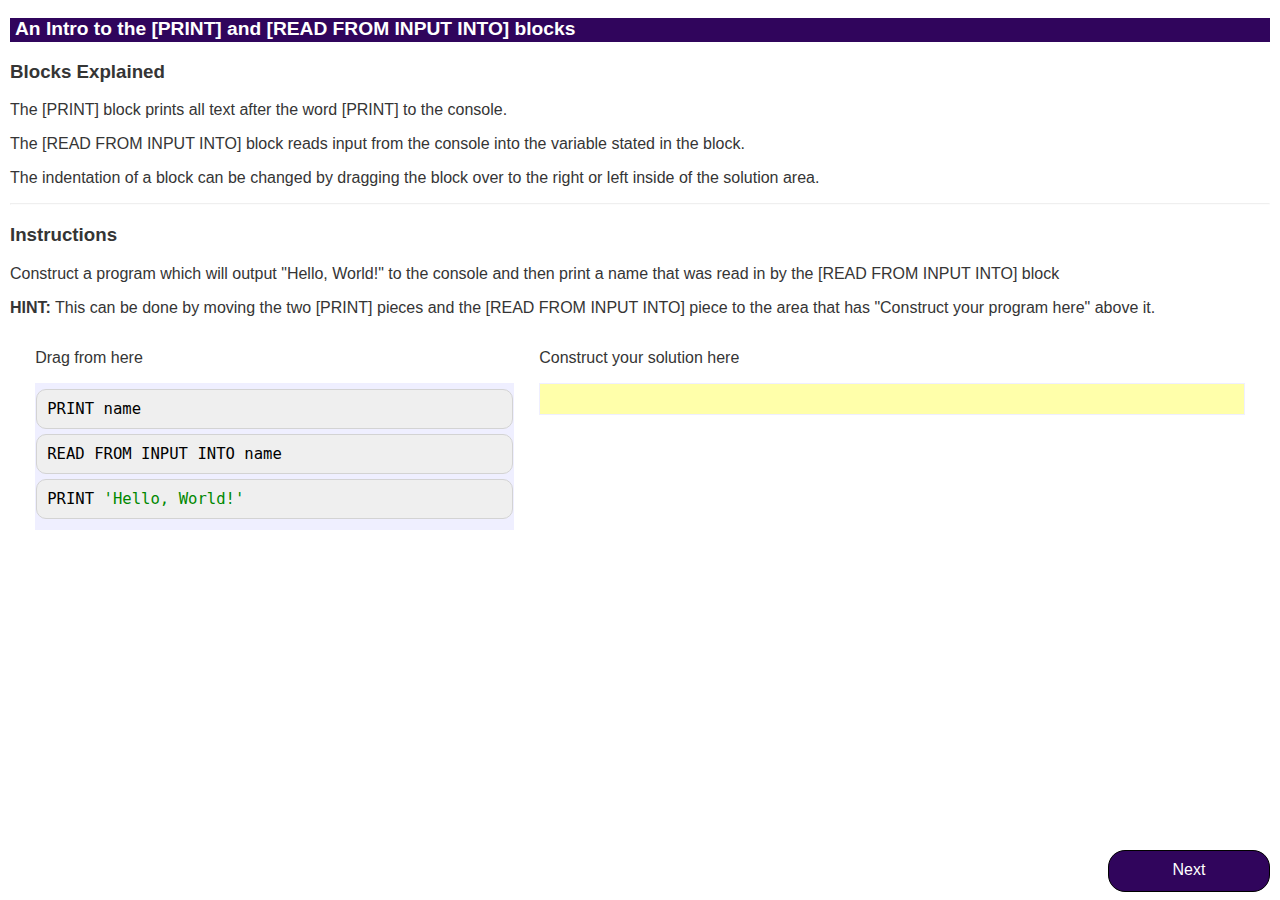
<file: index.html>
<!doctype html>
<html>
    <head>
        <title>Tutorial</title>
        <link href="./parsons.css" rel="stylesheet" />
        <link href="./lib/prettify.css" rel="stylesheet" />
        <link href="./default.css" rel="stylesheet" />
        <script src="./lib/prettify.js"></script>
        <meta charset="UTF-8" />
    </head>
    <body>
      <div id="container">
        <div id="header">
          <h2>An Intro to the [PRINT] and [READ FROM INPUT INTO] blocks</h2>
        </div>
        <div id="body">
          <h3>Blocks Explained</h3>
          <p>The [PRINT] block prints all text after the word [PRINT] to
            the console. </p>
          <p>The [READ FROM INPUT INTO] block
            reads input from the console into the variable stated in the
            block.</p>
          <p>The indentation of a block can be changed by dragging the block
            over to the right or left inside of the solution area.</p>
          <hr>
          <h3>Instructions</h3>
          <p>Construct a program which will output "Hello, World!"
            to the console and then print a name that was read in by the
            [READ FROM INPUT INTO] block</p>
          <p><b>HINT:</b> This can be done by moving the two [PRINT] pieces and the
            [READ FROM INPUT INTO] piece to the area that has
            "Construct your program here" above it.</p>
          <div id="sortableTrash" class="sortable-code"></div>
          <div id="sortable" class="sortable-code">
          </div>
          <div style="clear:both;"></div>
          <div id="unittest"></div>
          <script src="./lib/jquery.min.js"></script>
          <script src="./lib/jquery-ui.min.js"></script>
          <script src="./lib/jquery.ui.touch-punch.min.js"></script>
          <script src="./lib/underscore-min.js"></script>
          <script src="./lib/lis.js"></script>
          <script src="./parsons.js"></script>
          <script src="./lib/skulpt.js"></script>
          <script src="./lib/skulpt-stdlib.js"></script>
          <script>
          var initial = 'PRINT \'Hello, World!\'\n' +
                        'READ FROM INPUT INTO name \n' +
                        'PRINT name';
          var parson;

          $(document).ready(function(){
              parson = new ParsonsWidget({
                  'sortableId': 'sortable',
                  'trashId': 'sortableTrash',
                  'max_wrong_lines': 1,
                  'grader': ParsonsWidget._graders.LanguageTranslationGrader,
                  'programmingLang': "pseudo"
              });
              parson.init(initial);
              parson.shuffleLines();
          });
          </script>
        </div>
        <div id="footer">
          <a href="./pages/ifExample.html" class="button right">Next</a>
        </div>
      </div>
    </body>
</html>
</file>
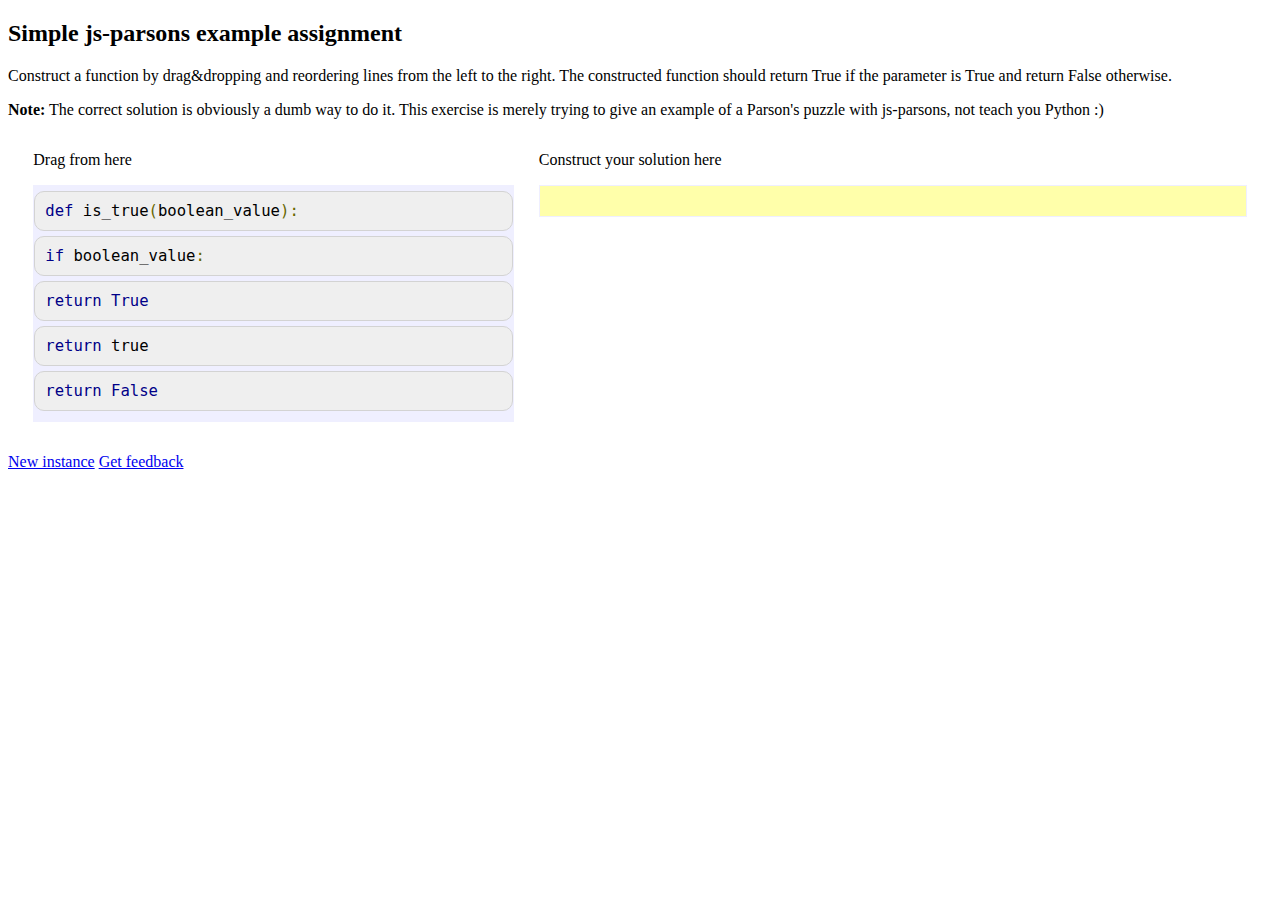
<file: examples/example.html>
<!doctype html>
<html>
    <head>
        <title>Simple js-parsons example assignment</title>
        <link href="../parsons.css" rel="stylesheet" />
        <link href="../lib/prettify.css" rel="stylesheet" />
        <script src="../lib/prettify.js"></script>
    </head>
    <body>
        <h2>Simple js-parsons example assignment</h2>
        <p>Construct a function by drag&amp;dropping and reordering lines from the
            left to the right.
            The constructed function should return True if the parameter is True and
            return False otherwise.</p>
        <p><strong>Note:</strong> The correct solution is obviously a dumb way to do
            it. This exercise is merely trying to give an example of a Parson's
            puzzle with js-parsons, not teach you Python :)</p>
        <div id="sortableTrash" class="sortable-code"></div>
        <div id="sortable" class="sortable-code">
        </div>
        <div style="clear:both;"></div>
        <p>
            <a href="#" id="newInstanceLink">New instance</a>
            <a href="#" id="feedbackLink">Get feedback</a>
        </p>
        <script src="../lib/jquery.min.js"></script>
        <script src="../lib/jquery-ui.min.js"></script>
        <script src="../lib/jquery.ui.touch-punch.min.js"></script>
        <script src="../lib/underscore-min.js"></script>
        <script src="../lib/lis.js"></script>
        <script src="../parsons.js"></script>
        <script>
        var initial = 'def is_true(boolean_value):\n' +
                      '  if boolean_value:\n' +
                      '    return True\n' +
                      '  return False\n' +
                      '  return true #distractor\n' 

        function displayErrors(fb) {
            if(fb.errors.length > 0) {
                alert(fb.errors[0]);
            }
        } 

        $(document).ready(function(){
            var parson = new ParsonsWidget({
                'sortableId': 'sortable',
                'trashId': 'sortableTrash',
                'max_wrong_lines': 1,
                'feedback_cb' : displayErrors
            });
            parson.init(initial);
            parson.shuffleLines();
            $("#newInstanceLink").click(function(event){
                event.preventDefault();
                parson.shuffleLines();
            });
            $("#feedbackLink").click(function(event){
                event.preventDefault();
                parson.getFeedback();
            });
        });
        </script>
    </body>
</html>
</file>
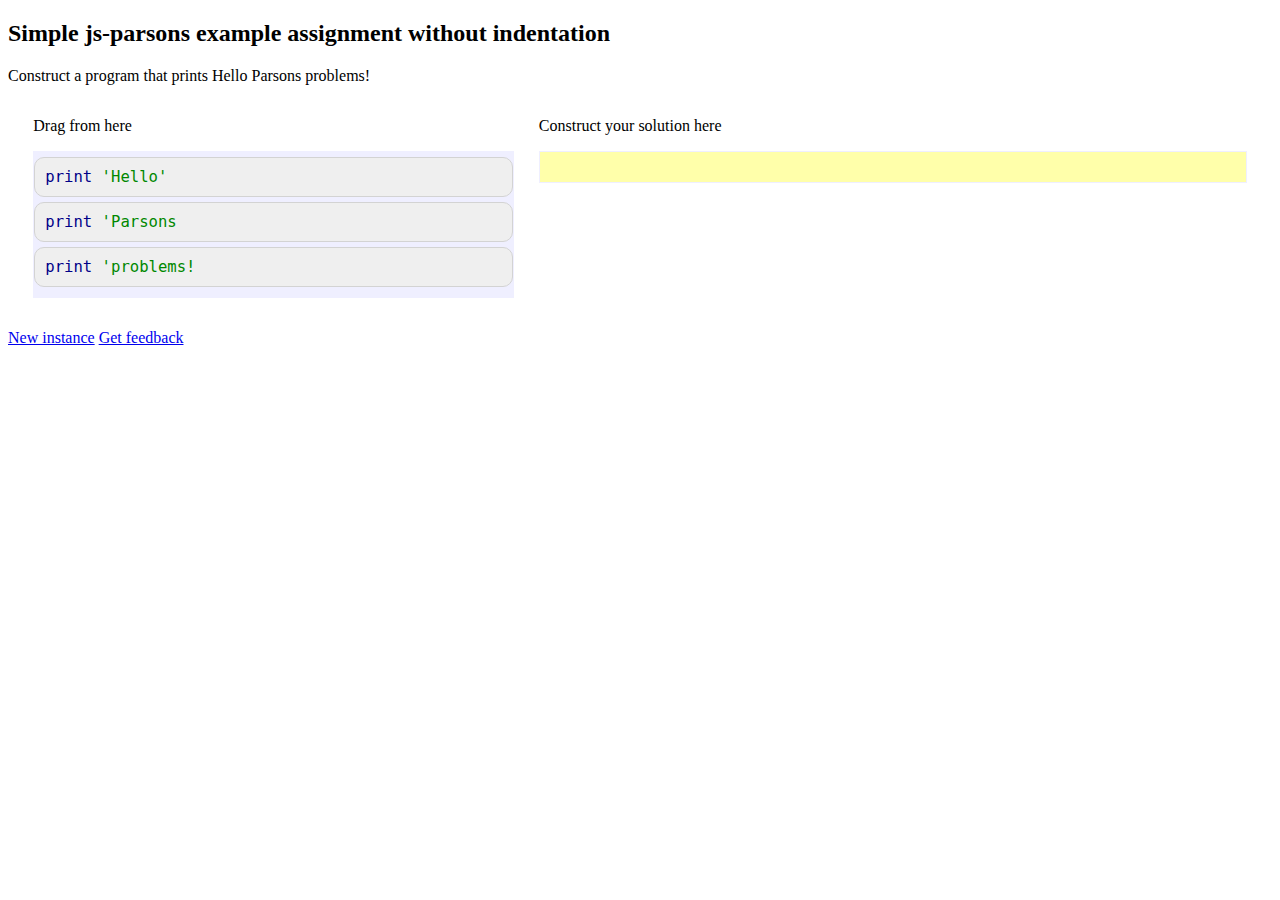
<file: examples/hello-parson-noindent.html>
<!doctype html>
<html>
    <head>
        <title>Simple js-parsons example assignment</title>
        <link href="../parsons.css" rel="stylesheet" />
        <link href="../lib/prettify.css" rel="stylesheet" />
        <script src="../lib/prettify.js"></script>
    </head>
    <body>
        <h2>Simple js-parsons example assignment without indentation</h2>
        <p>Construct a program that prints Hello Parsons problems!</p>
        <div id="sortableTrash" class="sortable-code"></div>
        <div id="sortable" class="sortable-code">
        </div>
        <div style="clear:both;"></div>
        <p>
            <a href="#" id="newInstanceLink">New instance</a>
            <a href="#" id="feedbackLink">Get feedback</a>
        </p>
        <script src="../lib/jquery.min.js"></script>
        <script src="../lib/jquery-ui.min.js"></script>
        <script src="../lib/jquery.ui.touch-punch.min.js"></script>
        <script src="../lib/underscore-min.js"></script>
        <script src="../lib/lis.js"></script>
        <script src="../parsons.js"></script>
        <script>
        var initial = "print 'Hello'\n" +
                      "print 'Parsons\n" +
                      "print 'problems!";

        function displayErrors(fb) {
            if(fb.errors.length > 0) {
                alert(fb.errors[0]);
            }
        } 

        $(document).ready(function(){
            var parson = new ParsonsWidget({
                sortableId: 'sortable',
                trashId: 'sortableTrash',
                max_wrong_lines: 1,
                feedback_cb : displayErrors,
                can_indent: false
            });
            parson.init(initial);
            parson.shuffleLines();
            $("#newInstanceLink").click(function(event){
                event.preventDefault();
                parson.shuffleLines();
            });
            $("#feedbackLink").click(function(event){
                event.preventDefault();
                parson.getFeedback();
            });
        });
        </script>
    </body>
</html>
</file>
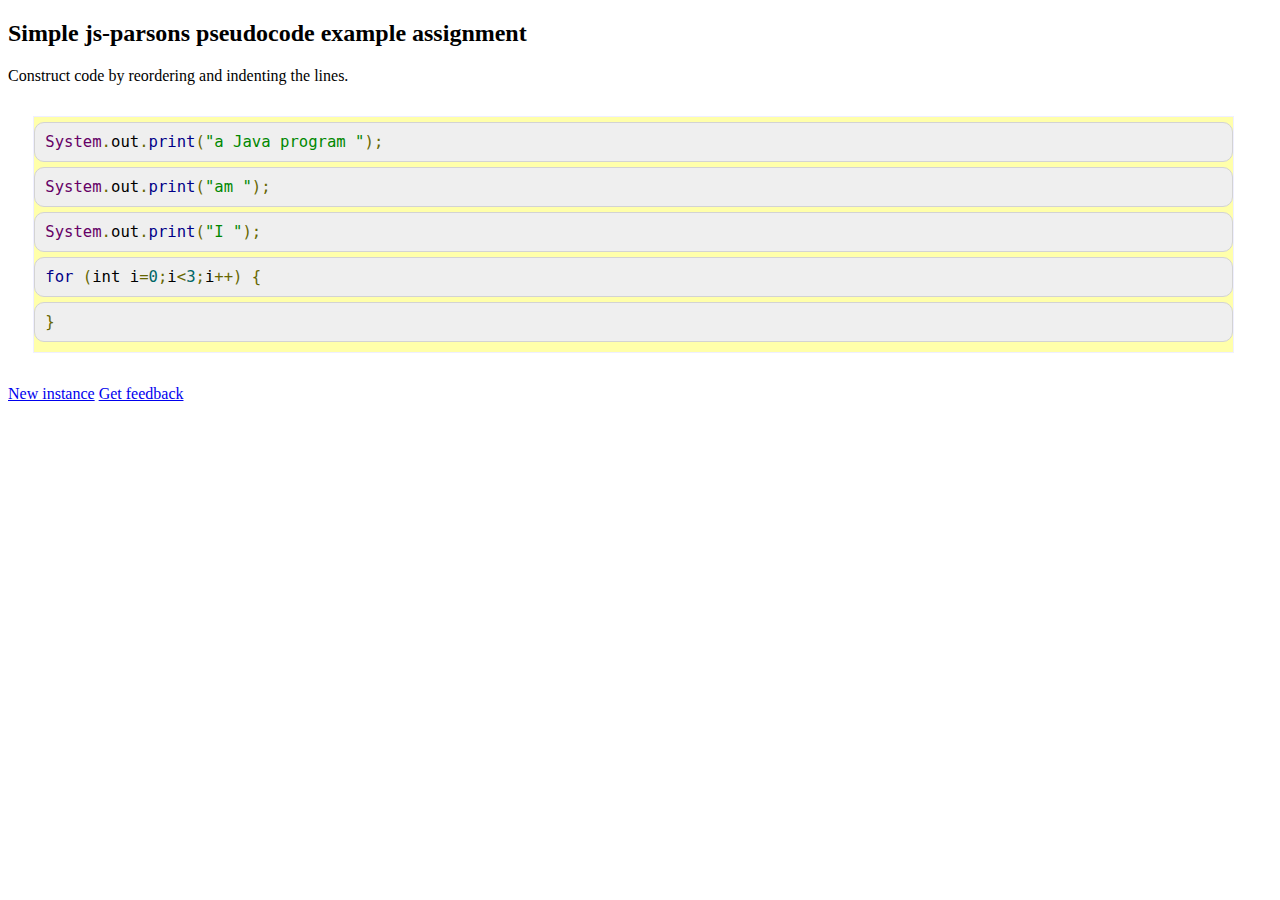
<file: examples/java-example.html>
<!doctype html>
<html>
    <head>
        <title>Simple js-parsons example assignment</title>
        <link href="../parsons.css" rel="stylesheet" />
        <link href="../lib/prettify.css" rel="stylesheet" />
        <script src="../lib/prettify.js"></script>
        <meta charset="UTF-8" />
    </head>
    <body>
        <h2>Simple js-parsons pseudocode example assignment</h2>
        <p>Construct code by reordering and indenting the lines.</p>
        <div style="width:95%;" id="sortable" class="sortable-code">
        </div>
        <div style="clear:both;"></div>
        <p>
            <a href="#" id="newInstanceLink">New instance</a>
            <a href="#" id="feedbackLink">Get feedback</a>
        </p>
        <div id="unittest"></div>
        <script src="../lib/jquery.min.js"></script>
        <script src="../lib/jquery-ui.min.js"></script>
        <script src="../lib/jquery.ui.touch-punch.min.js"></script>
        <script src="../lib/underscore-min.js"></script>
        <script src="../lib/lis.js"></script>
        <script src="../parsons.js"></script>
        <script src="../lib/skulpt.js"></script>
        <script src="../lib/skulpt-stdlib.js"></script>
        <script src="../lib/prettify.js"></script>
        <script>
        var initial = 'for (int i=0;i<3;i++) {\nSystem.out.print(\"I \");\nSystem.out.print(\"am \");\nSystem.out.print(\"a Java program \");\n}';
        var parson;

        $(document).ready(function(){
            parson = new ParsonsWidget({
                'sortableId': 'sortable',
                'max_wrong_lines': 1,
                'vartests': [{initcode: "output = ''", code: "", message: "Testing...", variables: {output: "I am a Java program I am a Java program I am a Java program "}},
                    ],
                'grader': ParsonsWidget._graders.LanguageTranslationGrader,
                'executable_code': "for x in range(3):\n" +
                      "output += 'I '\n" +
                      "output += 'am '\n" +
                      "output += 'a Java program '\npass\n",
                'programmingLang': "java"
            });
            parson.init(initial);
            parson.shuffleLines();
            $("#newInstanceLink").click(function(event){
                event.preventDefault();
                parson.shuffleLines();
            });
            $("#feedbackLink").click(function(event){
                event.preventDefault();
                var fb = parson.getFeedback();
                $("#unittest").html("<h2>Feedback from testing your program:</h2>" + fb.feedback);
            });
        });
        </script>
    </body>
</html>
</file>
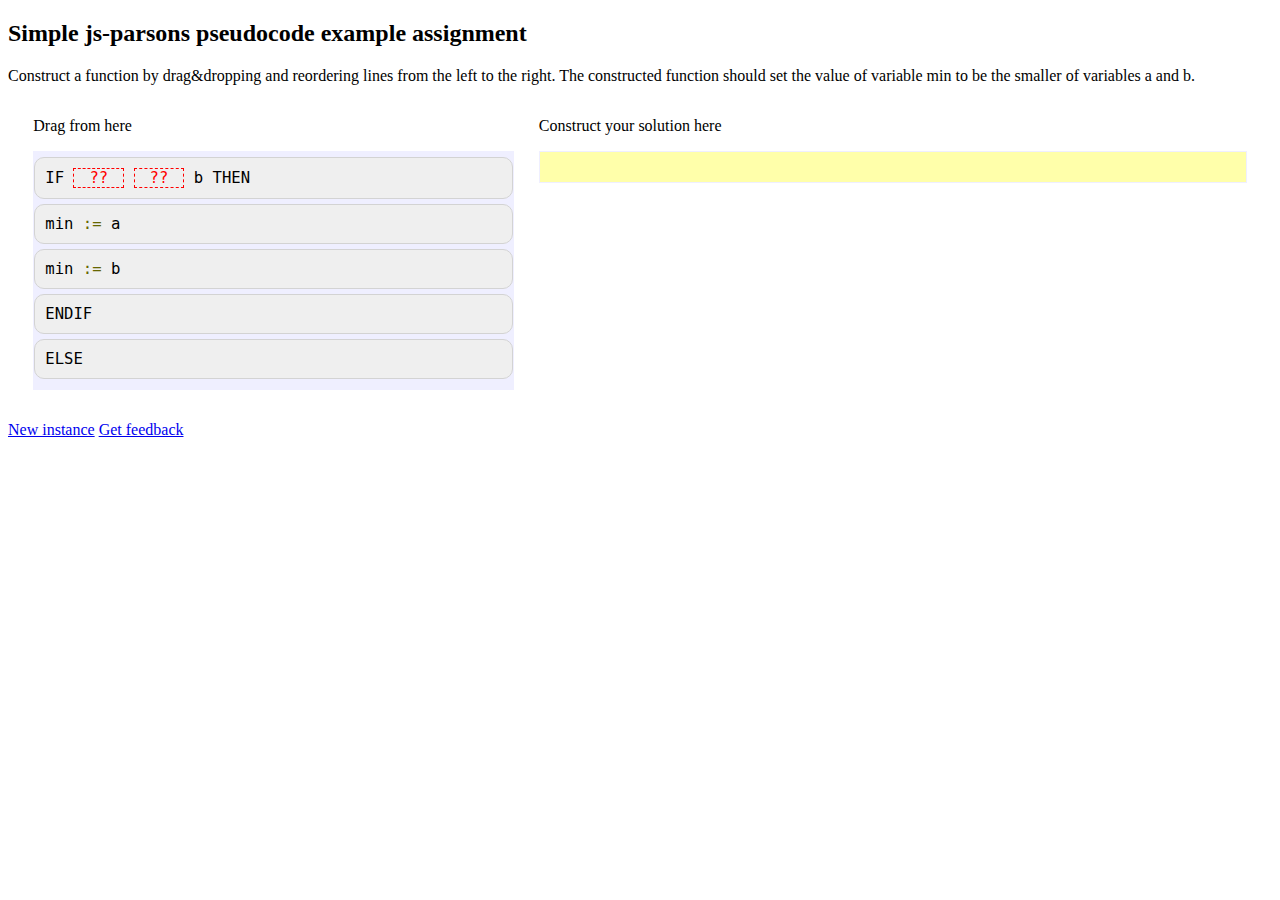
<file: examples/pseudocode-example.html>
<!doctype html>
<html>
    <head>
        <title>Simple js-parsons example assignment</title>
        <link href="../parsons.css" rel="stylesheet" />
        <link href="../lib/prettify.css" rel="stylesheet" />
        <script src="../lib/prettify.js"></script>
        <meta charset="UTF-8" />
    </head>
    <body>
        <h2>Simple js-parsons pseudocode example assignment</h2>
        <p>Construct a function by drag&amp;dropping and reordering lines from the
            left to the right.
            The constructed function should set the value of variable min to be the smaller of variables a and b.</p>
        <div id="sortableTrash" class="sortable-code"></div>
        <div id="sortable" class="sortable-code">
        </div>
        <div style="clear:both;"></div>
        <p>
            <a href="#" id="newInstanceLink">New instance</a>
            <a href="#" id="feedbackLink">Get feedback</a>
        </p>
        <div id="unittest"></div>
        <script src="../lib/jquery.min.js"></script>
        <script src="../lib/jquery-ui.min.js"></script>
        <script src="../lib/jquery.ui.touch-punch.min.js"></script>
        <script src="../lib/underscore-min.js"></script>
        <script src="../lib/lis.js"></script>
        <script src="../parsons.js"></script>
        <script src="../lib/skulpt.js"></script>
        <script src="../lib/skulpt-stdlib.js"></script>
        <script>
        var initial = 'IF $$toggle::a::b$$ $$toggle::<::>::<>$$ b THEN\n' +
                      '  min := a\n' +
                      'ELSE\n' +
                      '  min := b\n' +
                      'ENDIF';
        var parson;

        $(document).ready(function(){
            parson = new ParsonsWidget({
                'sortableId': 'sortable',
                'trashId': 'sortableTrash',
                'max_wrong_lines': 1,
                'vartests': [{initcode: "min = None\na = 0\nb = 2", code: "", message: "Testing with a = 0 ja b = 2", variables: {min: 0}},
                    {initcode: "min = None\na = 7\nb = 4\n", code: "", message: "Testing with a = 7 ja b = 4",
                      variables: {min: 4}}],
                'grader': ParsonsWidget._graders.LanguageTranslationGrader,
                'executable_code': "if $$toggle$$ $$toggle::<::>::!=$$ b:\n" +
                      "min = a\n" +
                      "else:\n" +
                      "min = b\n  pass",
                'programmingLang': "pseudo"
            });
            parson.init(initial);
            parson.shuffleLines();
            $("#newInstanceLink").click(function(event){
                event.preventDefault();
                parson.shuffleLines();
            });
            $("#feedbackLink").click(function(event){
                event.preventDefault();
                var fb = parson.getFeedback();
                $("#unittest").html("<h2>Feedback from testing your program:</h2>" + fb.feedback);
            });
        });
        </script>
    </body>
</html>
</file>
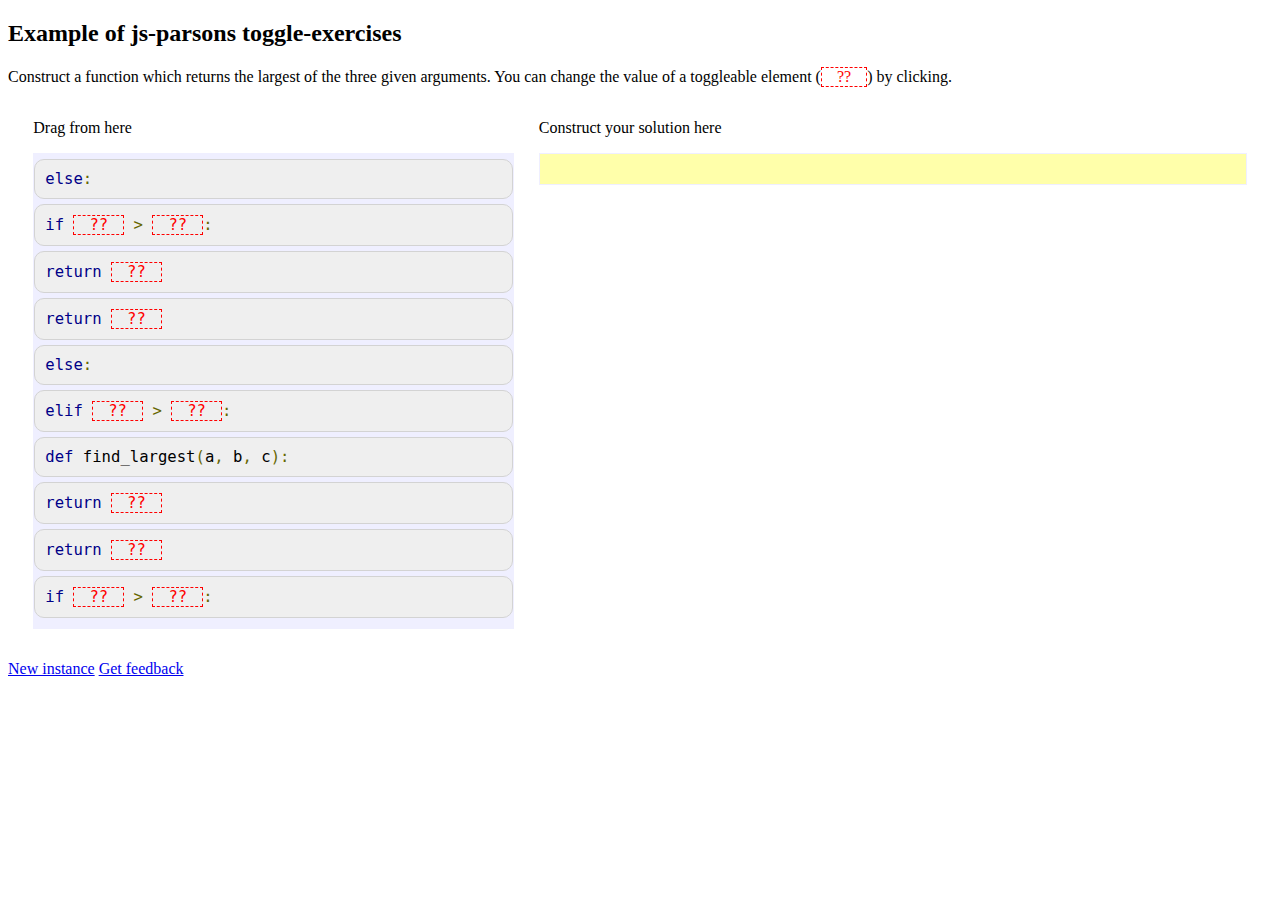
<file: examples/toggle-example.html>
<!doctype html>
<html>
  <head>
    <title>Example of js-parsons toggle-exercises</title>
    <link rel="stylesheet" href="../parsons.css" />
    <link rel="stylesheet" href="../lib/prettify.css" />
    <script src="../lib/prettify.js"></script>
    <meta charset="utf8"/>
  </head>
  <body>
    <h2>Example of js-parsons toggle-exercises</h2>
    <p>Construct a function which returns the largest of the three given arguments.
      You can change the value of a toggleable element (<span class="jsparson-toggle"></span>) by clicking.</p>
    <div id="sortableTrash" class="sortable-code"><p>Trash</p></div>
    <div id="sortable" class="sortable-code"><p>Solution</p></div>
    <div style="clear:both;"></div>
        <p>
            <a href="#" id="newInstanceLink">New instance</a>
            <a href="#" id="feedbackLink">Get feedback</a>
        </p>
    <div id="unittest"></div>
    <script src="../lib/jquery.min.js"></script>
    <script src="../lib/jquery-ui.min.js"></script>
    <script src="../lib/jquery.ui.touch-punch.min.js"></script>
    <script src="../lib/underscore-min.js"></script>
    <script src="../lib/lis.js"></script>
    <script src="../parsons.js"></script>
    <script src="../lib/skulpt.js"></script>
    <script src="../lib/skulpt-stdlib.js"></script>
    <script>
    var initial = "def find_largest(a, b, c):\n" + 
                  "if <span class='jsparson-toggle' data-type='abc'></span> > <span class='jsparson-toggle' data-type='abc'></span>:\n" + 
                  "if <span class='jsparson-toggle' data-type='abc'></span> > <span class='jsparson-toggle' data-type='abc'></span>:\n" + 
                  "return <span class='jsparson-toggle' data-type='abc'></span>\n" + 
                  "else:\n" + 
                  "return <span class='jsparson-toggle' data-type='abc'></span>\n" + 
                  "elif <span class='jsparson-toggle' data-type='abc'></span> > <span class='jsparson-toggle' data-type='abc'></span>:\n" + 
                  "return <span class='jsparson-toggle' data-type='abc'></span>\n" + 
                  "else:\n" + 
                  "return <span class='jsparson-toggle' data-type='abc'></span>\n";
    var unittests = 'import unittestparson\n' +
                  'class myTests(unittestparson.unittest):\n' +
                  '  def testOne(self):\n' +
                  '    self.assertEqual(find_largest(0, 2, 4),4,' +
                          '"Calling function <code>find_largest(0, 2, 4)</code>.")\n' +
                  '    self.assertEqual(find_largest(4, 2, 4),4,' +
                          '"Calling function <code>find_largest(4, 2, 4)</code>.")\n' +
                  '    self.assertEqual(find_largest(-5, -1, -4),-1,' +
                          '"Calling function <code>find_largest(-5, -1, -4)</code>.")\n' +
                  '    self.assertEqual(find_largest(7, 2, 4),7,' +
                          '"Calling function <code>find_largest(7, 2, 4)</code>.")\n' +
                  '_test_result = myTests().main()';
       $(document).ready(function(){
            var parson = new ParsonsWidget({
                'sortableId': 'sortable',
                        'trashId': 'sortableTrash',
                        'unittests': unittests,
                        toggleTypeHandlers: {abc: ["a", "b", "c"]}
            });
            parson.init(initial);
            parson.shuffleLines();
            $("#newInstanceLink").click(function(event){
                event.preventDefault();
                parson.shuffleLines();
            });
            $("#feedbackLink").click(function(event){
                event.preventDefault();
                var fb = parson.getFeedback();
                $("#unittest").html("<h2>Feedback from testing your program:</h2>" + fb.feedback);
                if (fb.success) { alert("Good, you solved the assignment!"); }
            });
         });
    </script>
    </body>
</html>
</file>
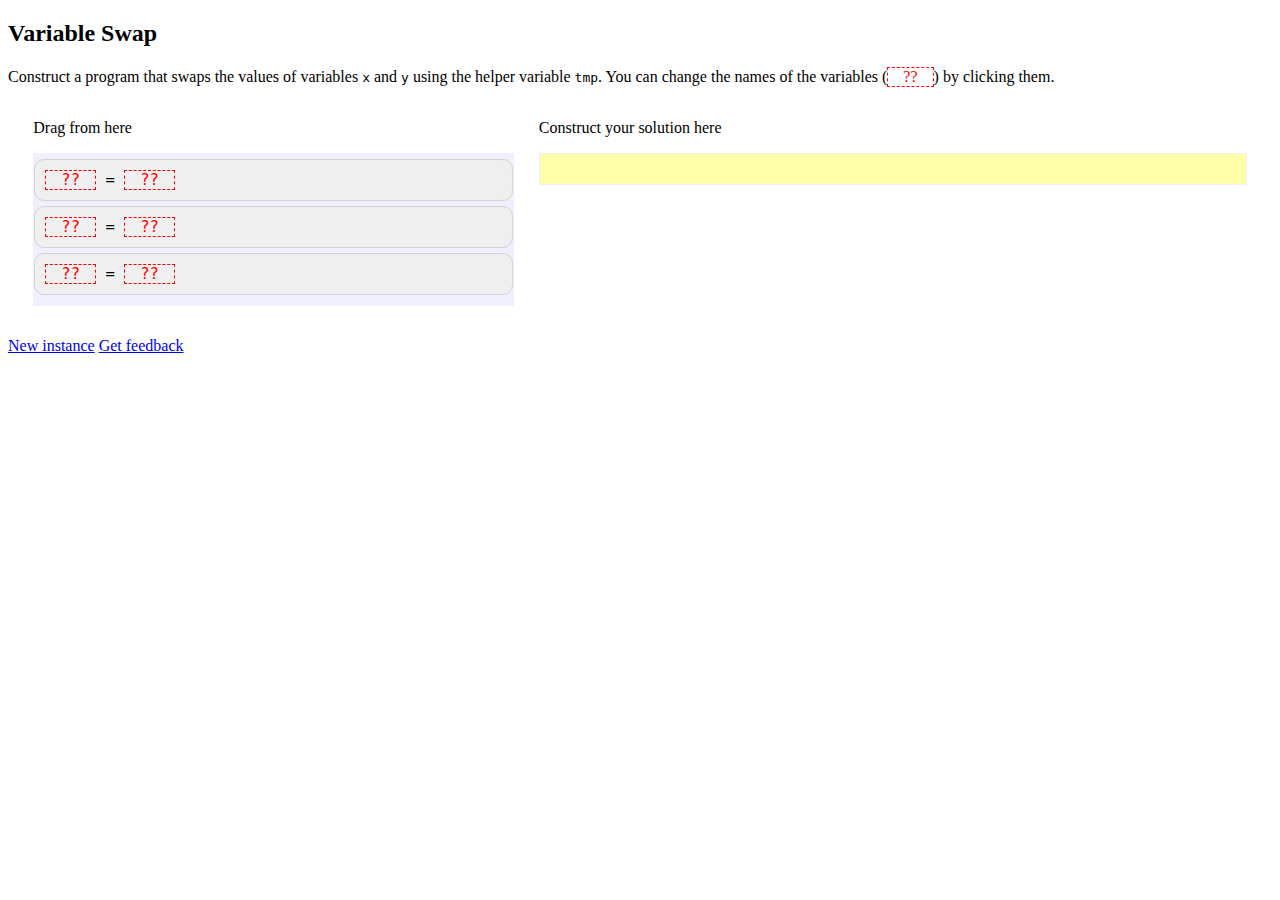
<file: examples/toggle-variable-grader-example.html>
<!doctype html>
<html>
<head>
  <title>Variable Swap</title>
  <link rel="stylesheet" href="../parsons.css" />
  <link rel="stylesheet" href="../lib/prettify.css" />
  <meta charset="utf8"/>
</head>
<body>
<h2>Variable Swap</h2>
<p>Construct a program that swaps the values of variables <code>x</code> and <code>y</code> using the
  helper variable <code>tmp</code>. You can change the names of the variables (<span class="jsparson-toggle"></span>)
  by clicking them.</p>
<div id="sortableTrash" class="sortable-code"><p>Trash</p></div>
<div id="sortable" class="sortable-code"><p>Solution</p></div>
<div style="clear:both;"></div>
<p>
  <a href="#" id="newInstanceLink">New instance</a>
  <a href="#" id="feedbackLink">Get feedback</a>
</p>
<div id="unittest"></div>
<script src="../lib/jquery.min.js"></script>
<script src="../lib/jquery-ui.min.js"></script>
<script src="../lib/jquery.ui.touch-punch.min.js"></script>
<script src="../lib/underscore-min.js"></script>
<script src="../lib/lis.js"></script>
<script src="../parsons.js"></script>
<script src="../lib/skulpt.js"></script>
<script src="../lib/skulpt-stdlib.js"></script>
<script>
  var initial = "$$toggle::x::y::tmp$$ = " +
                "$$toggle::x::y::tmp$$\n" +
                "$$toggle::x::y::tmp$$ = " +
                "$$toggle::x::y::tmp$$\n" +
                "$$toggle::x::y::tmp$$ = " +
                "$$toggle::x::y::tmp$$\n";
  $(document).ready(function(){
    var parson = new ParsonsWidget({
      'sortableId': 'sortable',
      'trashId': 'sortableTrash',
      'vartests': [{initcode: "x = 0\ny=2", code: "", message: "Testing with initial variable values x = 0 and y = 2", variables: {x: 2}},
                   {initcode: "x = 3\ny=4\n", code: "", message: "Testing with initial variable values x = 3 and y = 4", variables: {x: 4, y: 3}}],
      lang: "en"
    });
    parson.init(initial);
    parson.shuffleLines();
    $("#newInstanceLink").click(function(event){
      event.preventDefault();
      parson.shuffleLines();
    });
    $("#feedbackLink").click(function(event){
      event.preventDefault();
      var fb = parson.getFeedback();
      $("#unittest").html("<h2>Feedback from testing your program:</h2>" + fb.feedback);
      if (fb.success) { alert("Good, you solved the assignment!"); }
    });
  });
</script>
</body>
</html>
</file>
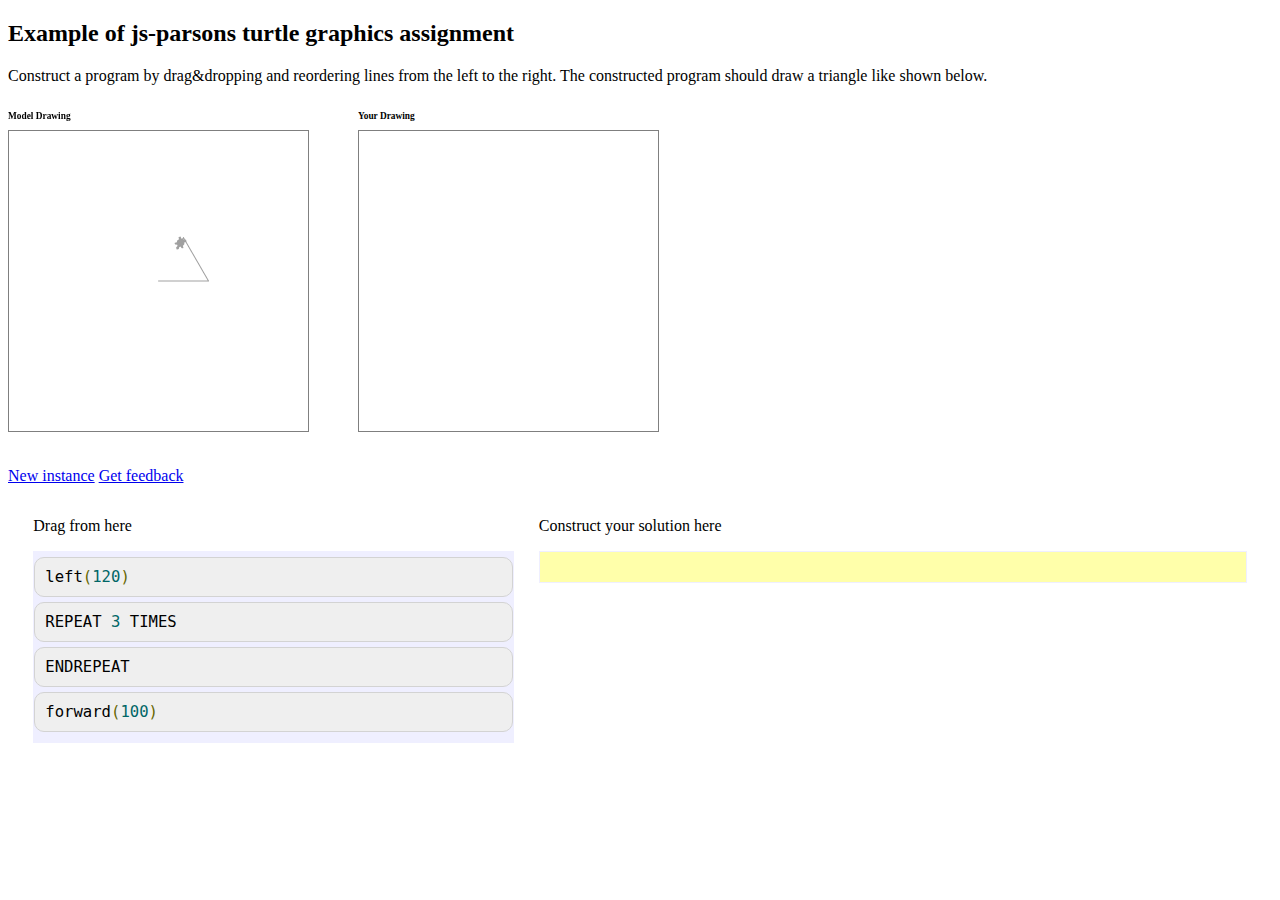
<file: examples/turtle-test.html>
<!doctype html>
<html>
    <head>
        <title>Example of js-parsons turtle graphics assignment</title>
        <link href="../parsons.css" rel="stylesheet" />
        <link href="../lib/prettify.css" rel="stylesheet" />
        <script src="../lib/prettify.js"></script>
        <meta charset="UTF-8" />
    </head>
    <body>
        <h2>Example of js-parsons turtle graphics assignment</h2>
        <p>Construct a program by drag&amp;dropping and reordering lines from the
            left to the right.
            The constructed program should draw a triangle like shown below.</p>
        <style>
          canvas {
            border: 1px solid black;
          }
          .turtleFeedback {
            height: 350px;
          }
          .turtle {
            float: left;
            left: 0; top: 0;
            -webkit-transform: scale(0.5);
            -webkit-transform-origin: 0 0;
            height: 300px;
            width: 350px;
          }
        </style>
        <div class="turtleFeedback">
          <div class="model turtle">
            <h3>Model Drawing</h3>
            <canvas id="modelCanvas" width="600" height="600"></canvas>
          </div>
          <div class="student turtle">
            <h3>Your Drawing</h3>
            <canvas id="studentCanvas" width="600" height="600"></canvas>
          </div>
        </div>
        <div style="clear:both;"></div>
        <p>
          <a href="#" id="newInstanceLink">New instance</a>
          <a href="#" id="feedbackLink">Get feedback</a>
        </p>
        <div style="clear:both;"></div>
        <div id="sortableTrash" class="sortable-code"></div>
        <div id="sortable" class="sortable-code"></div>
        <div id="unittest"></div>
        <script src="../lib/jquery.min.js"></script>
        <script src="../lib/jquery-ui.min.js"></script>
        <script src="../lib/jquery.ui.touch-punch.min.js"></script>
        <script src="../lib/underscore-min.js"></script>
        <script src="../lib/lis.js"></script>
        <script src="../parsons.js"></script>
        <script src="../lib/skulpt.js"></script>
        <script src="../lib/skulpt-stdlib.js"></script>
        <script>
        $(document).ready(function(){
          var initial = 'REPEAT 3 TIMES\nforward(100)\nleft(120)\nENDREPEAT';
          var parson;
          Sk.canvas = "studentCanvas";
            parson = new ParsonsWidget({
                'sortableId': 'sortable',
                'trashId': 'sortableTrash',
                'max_wrong_lines': 1,
                turtleModelCode: "modelTurtle.forward(100)\n" +
                      "modelTurtle.left(120)\nmodelTurtle.forward(100)\nmodelTurtle.left(120)\nmodelTurtle.forward(100)\n" +
                        "modelTurtle.left(120)",
                'grader': ParsonsWidget._graders.TurtleGrader,
                'executable_code': "for i in range(0,3):\n" +
                      "myTurtle.forward(100)\n" +
                      "myTurtle.left(120)\n" +
                      "pass",
                'programmingLang': "pseudo"
            });
            parson.init(initial);
            parson.shuffleLines();
            $("#newInstanceLink").click(function(event){
                event.preventDefault();
                parson.shuffleLines();
            });
            $("#feedbackLink").click(function(event){
                event.preventDefault();
                var fb = parson.getFeedback();
//                $("#unittest").html("<h2>Feedback from testing your program:</h2>" + fb.feedback);
                if (fb.success) {
                  alert("Great job, you solved the exercise!");
                } else {
                  alert("Sorry, your solution does not match the model image");
                }
            });
        });
        </script>
    </body>
</html>
</file>
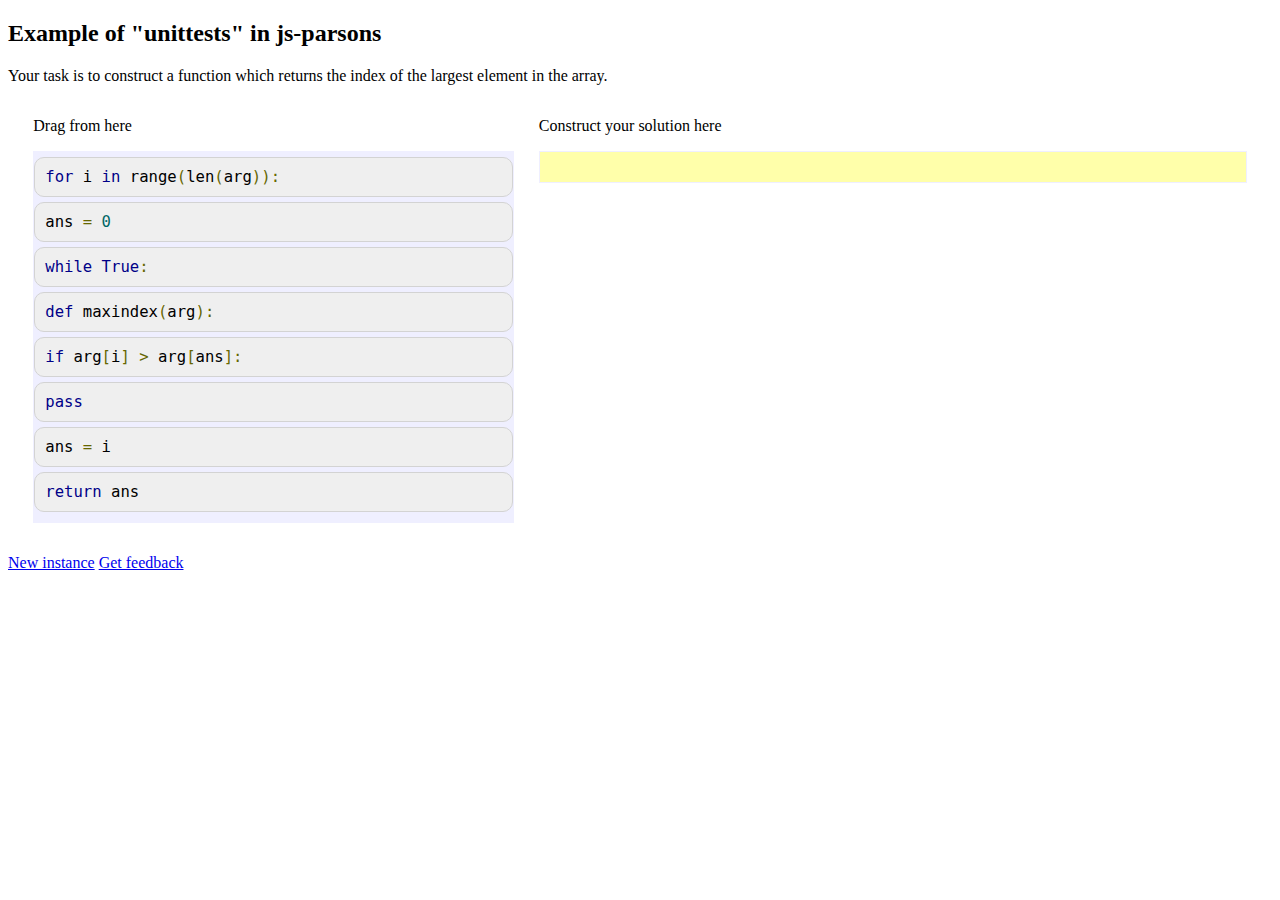
<file: examples/unittestexample.html>
<!doctype html>
<html>
  <head>
    <title>Example of unittests in js-parsons</title>
    <link href="../parsons.css" rel="stylesheet" />
    <link href="../lib/prettify.css" rel="stylesheet" />
    <script src="../lib/prettify.js"></script>
    <meta charset="utf8" />
  </head>
  <body>
    <h2>Example of "unittests" in js-parsons</h2>
    <p>Your task is to construct a function which returns the index of the largest
      element in the array.</p>
    <div id="sortableTrash" class="sortable-code"><p>Trash</p></div>
    <div id="sortable" class="sortable-code"><p>Solution</p></div>
    <div style="clear:both;"></div>
        <p>
            <a href="#" id="newInstanceLink">New instance</a>
            <a href="#" id="feedbackLink">Get feedback</a>
        </p>
    <div id="jsparson"></div>
    <script src="../lib/jquery.min.js"></script>
    <script src="../lib/jquery-ui.min.js"></script>
    <script src="../lib/jquery.ui.touch-punch.min.js"></script>
    <script src="../lib/underscore-min.js"></script>
    <script src="../lib/lis.js"></script>
    <script src="../parsons.js"></script>
    <script src="../lib/skulpt.js"></script>
    <script src="../lib/skulpt-stdlib.js"></script>
    <script>
    var initial = "def maxindex(arg):\n" +
                  " ans = 0\n" +
                  " for i in range(len(arg)):\n" +
                  " if arg[i] > arg[ans]:\n" +
                  " ans = i\n" +
                  " while True:\n" +
                  "pass\n" +
                  " return ans\n";

    var unittests = 'import unittestparson\n' +
                  'class myTests(unittestparson.unittest):\n' +
                  '  def testOne(self):\n' +
                  '    self.assertEqual(maxindex([0, 2, 4]),2,' +
                          '"Calling function <code>maxindex([0, 2, 4])</code>.")\n' +
                  '    self.assertEqual(maxindex([7, 2, 4]),0,' +
                          '"Calling function <code>maxindex([7, 2, 4])</code>.")\n' +
                  '    self.assertEqual(maxindex([7, 8, 4]),1,' +
                          '"Calling function <code>maxindex([7, 8, 4])</code>.")\n' +
                  '  def testTwo(self):\n' +
                  '    self.assertEqual(maxindex([0, 2, 4]),2,' +
                          '"Calling function <code>maxindex([0, 2, 4])</code>.")\n' +
                  '    self.assertEqual(maxindex([7, 2, 4]),0,' +
                          '"Calling function <code>maxindex([7, 2, 4])</code>.")\n' +
                  '    self.assertEqual(maxindex([7, 8, 4]),1,' +
                          '"Calling function <code>maxindex([7, 8, 4])</code>.")\n' +
                  '_test_result = myTests().main()';


    $(document).ready(function(){
      var parson = new ParsonsWidget({
                  'sortableId': 'sortable',
                  'trashId': 'sortableTrash',
                  'unittests': unittests
      });
      parson.init(initial);
      parson.shuffleLines();
      $("#newInstanceLink").click(function(event){
        event.preventDefault();
        parson.shuffleLines();
      });
      $("#feedbackLink").click(function(event){
        event.preventDefault();
        var fb = parson.getFeedback();
        $("#jsparson").html("<h2>Feedback from testing your program:</h2>" +
                            fb.feedback);
        if (fb.success) { alert("Good, you solved the assignment!"); }
      });
   });
    </script>
    </body>
</html>
</file>
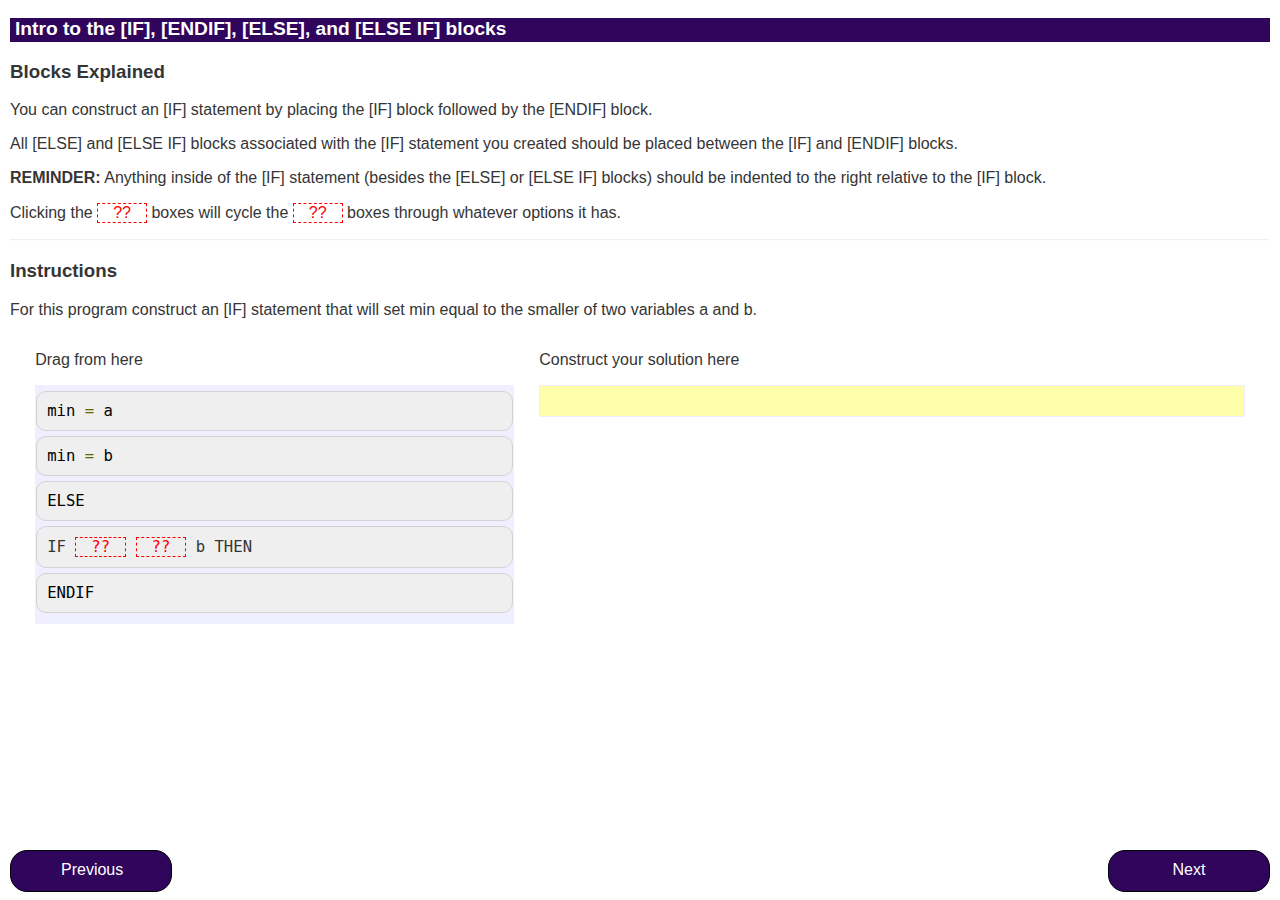
<file: pages/ifExample.html>
<!doctype html>
<html>
    <head>
        <title>Tutorial</title>
        <link href="../parsons.css" rel="stylesheet" />
        <link href="../lib/prettify.css" rel="stylesheet" />
        <link href="../default.css" rel="stylesheet" />
        <script src="../lib/prettify.js"></script>
        <meta charset="UTF-8" />
    </head>
    <body>
      <div id="container">
        <div id="header">
          <h2>Intro to the [IF], [ENDIF], [ELSE], and [ELSE IF] blocks</h2>
        </div>
        <div id="body">
          <h3>Blocks Explained</h3>
          <p>You can construct an [IF] statement by placing the [IF] block followed
            by the [ENDIF] block.</p>
          <p>All [ELSE] and [ELSE IF] blocks associated with the [IF] statement you
            created should be placed between the [IF] and [ENDIF] blocks.</p>
          <p><b>REMINDER:</b> Anything inside of the [IF] statement (besides the
            [ELSE] or [ELSE IF] blocks) should be indented to the right relative to
            the [IF] block.</p>
          <p>Clicking the <span class=jsparson-toggle></span> boxes will cycle
            the <span class=jsparson-toggle></span> boxes through whatever
            options it has.</p>
          <hr>
          <h3>Instructions</h3>
          <p>For this program construct an [IF] statement that will set min
            equal to the smaller of two variables a and b.</p>
          <div id="sortableTrash" class="sortable-code"></div>
          <div id="sortable" class="sortable-code">
          </div>
          <div style="clear:both;"></div>
          <div id="unittest"></div>
          <script src="../lib/jquery.min.js"></script>
          <script src="../lib/jquery-ui.min.js"></script>
          <script src="../lib/jquery.ui.touch-punch.min.js"></script>
          <script src="../lib/underscore-min.js"></script>
          <script src="../lib/lis.js"></script>
          <script src="../parsons.js"></script>
          <script src="../lib/skulpt.js"></script>
          <script src="../lib/skulpt-stdlib.js"></script>
          <script>
          var initial = 'IF $$toggle::a::b$$ $$toggle::<::>::<>$$ b THEN\n' +
                        '  min = a\n' +
                        'ELSE\n' +
                        '  min = b\n' +
                        'ENDIF';
          var parson;

          $(document).ready(function(){
              parson = new ParsonsWidget({
                  'sortableId': 'sortable',
                  'trashId': 'sortableTrash',
                  'max_wrong_lines': 1,
                  'vartests': [{initcode: "min = None\na = 0\nb = 2", code: "", message: "Testing with a = 0 ja b = 2", variables: {min: 0}},
                      {initcode: "min = None\na = 7\nb = 4\n", code: "", message: "Testing with a = 7 ja b = 4",
                        variables: {min: 4}}],
                  'grader': ParsonsWidget._graders.LanguageTranslationGrader,
                  'executable_code': "if $$toggle$$ $$toggle::<::>::!=$$ b:\n" +
                        "min = a\n" +
                        "else:\n" +
                        "min = b\n  pass",
                  'programmingLang': "pseudo"
              });
              parson.init(initial);
              parson.shuffleLines();
          });
          </script>
        </div>
        <div id="footer">
          <a href="../index.html" class="button left">Previous</a>
          <a href="./whileExample.html" class="button right">Next</a>
        </div>
      </div>
    </body>
</html>
</file>
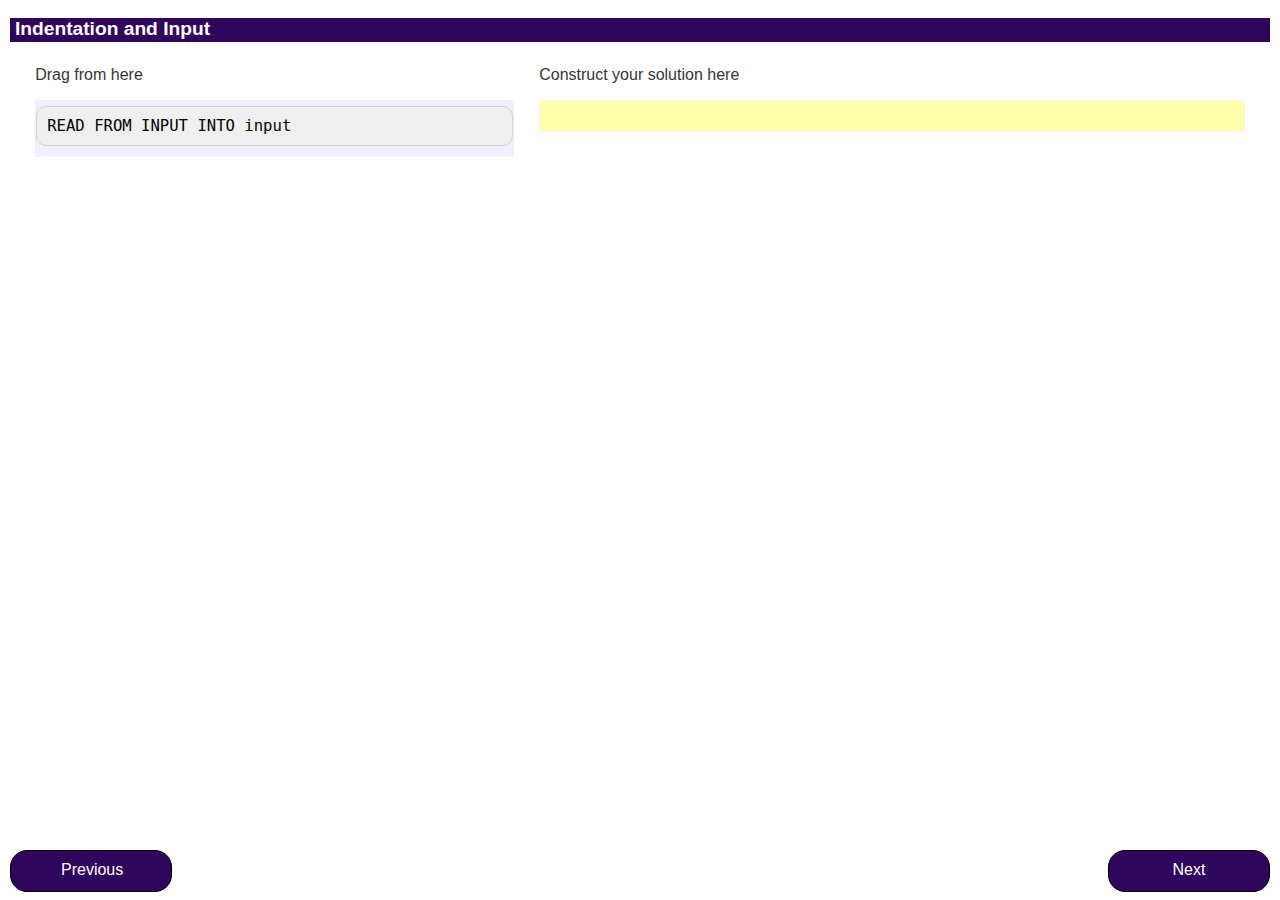
<file: pages/indentExample.html>
<!doctype html>
<html>
    <head>
        <title>Tutorial</title>
        <link href="../parsons.css" rel="stylesheet" />
        <link href="../lib/prettify.css" rel="stylesheet" />
        <link href="../default.css" rel="stylesheet" />
        <script src="../lib/prettify.js"></script>
        <meta charset="UTF-8" />
    </head>
    <body>
      <div id="container">
        <div id="header">
          <h2>Indentation and Input</h2>
        </div>
        <div id="body">
          <div id="sortableTrash" class="sortable-code"></div>
          <div id="sortable" class="sortable-code">
          </div>
          <div style="clear:both;"></div>
          <div id="unittest"></div>
          <script src="../lib/jquery.min.js"></script>
          <script src="../lib/jquery-ui.min.js"></script>
          <script src="../lib/jquery.ui.touch-punch.min.js"></script>
          <script src="../lib/underscore-min.js"></script>
          <script src="../lib/lis.js"></script>
          <script src="../parsons.js"></script>
          <script src="../lib/skulpt.js"></script>
          <script src="../lib/skulpt-stdlib.js"></script>
          <script>
          var initial = 'READ FROM INPUT INTO input';
          var parson;

          $(document).ready(function(){
              parson = new ParsonsWidget({
                  'sortableId': 'sortable',
                  'trashId': 'sortableTrash',
                  'max_wrong_lines': 1,
                  'grader': ParsonsWidget._graders.LanguageTranslationGrader,
                  'programmingLang': "pseudo"
              });
              parson.init(initial);
              parson.shuffleLines();
          });
          </script>
        </div>
        <div id="footer">
          <a href="../index.html" class="button left">Previous</a>
          <a href="./ifExample.html" class="button right">Next</a>
        </div>
      </div>
    </body>
</html>
</file>
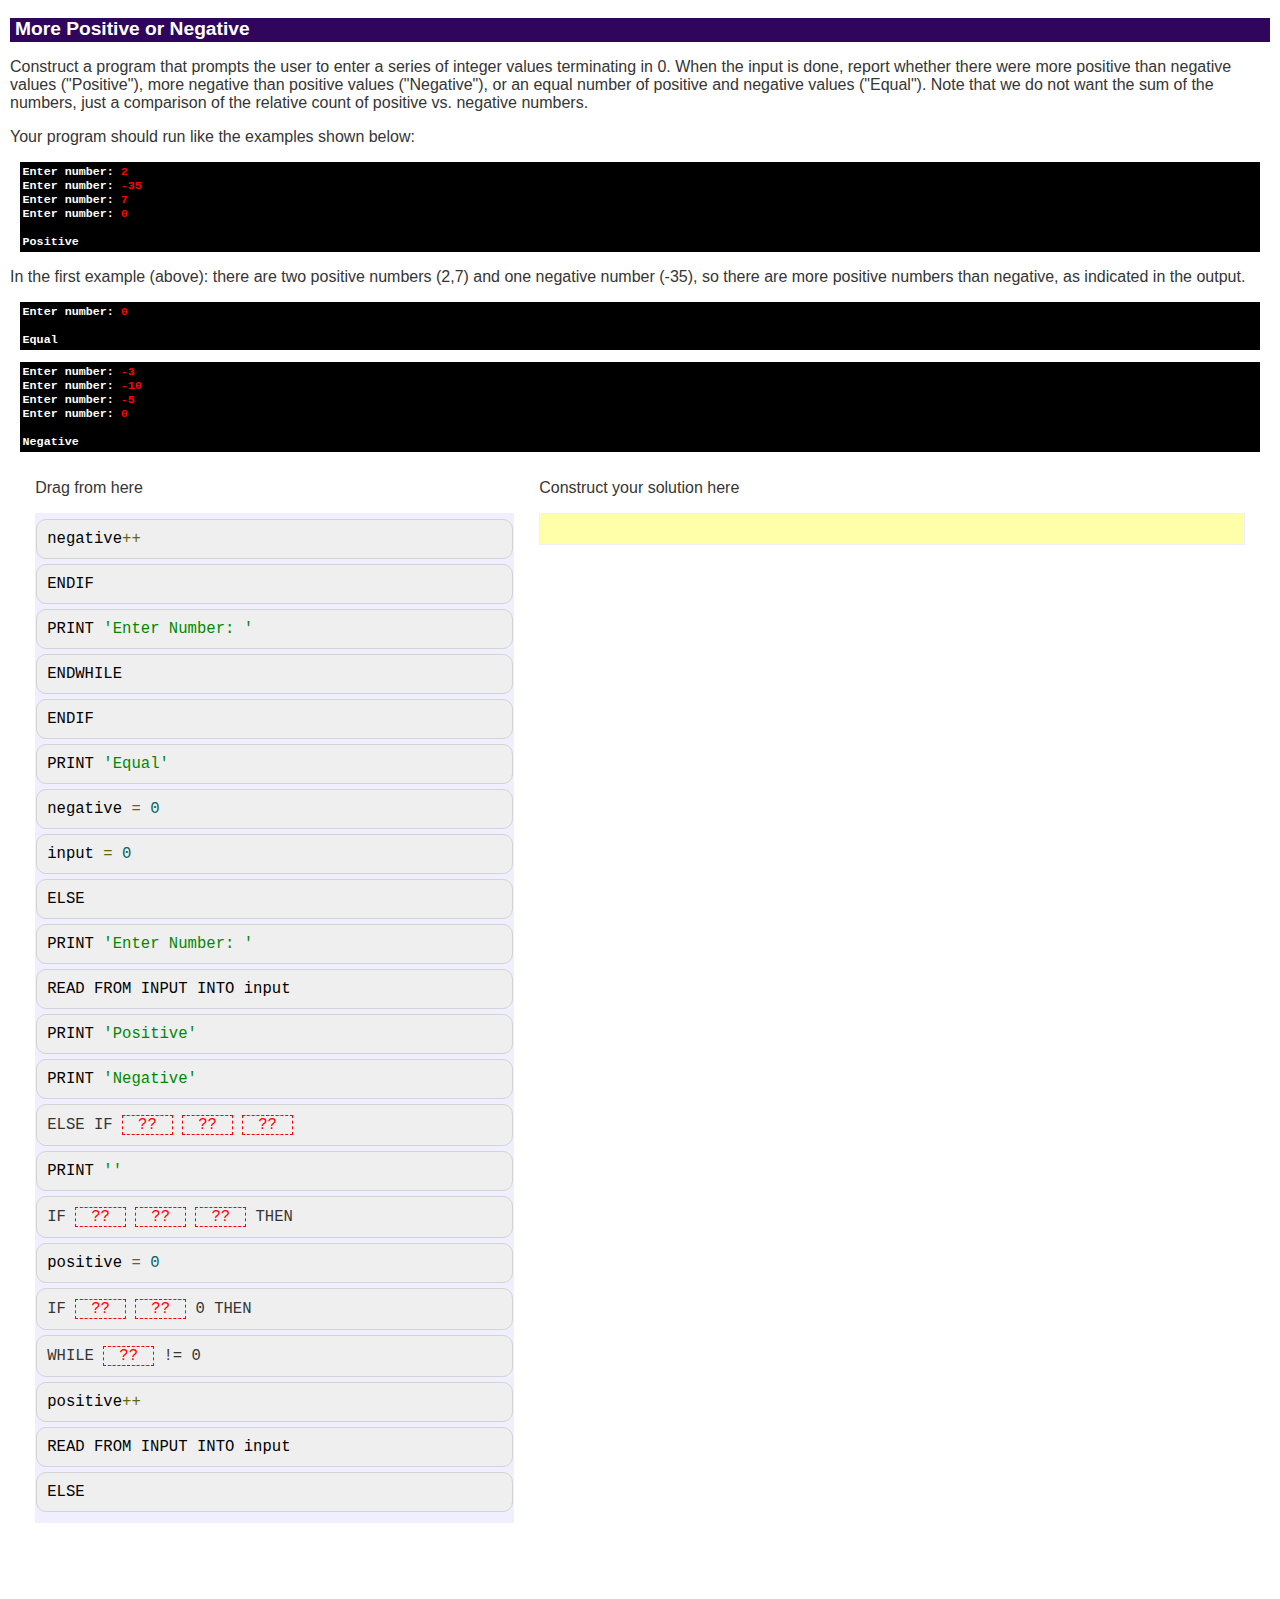
<file: pages/moreEvenOrOdd.html>
<!doctype html>
<html>
  <head>
      <title>More Even Than Odd</title>
      <link href="../parsons.css" rel="stylesheet" />
      <link href="../lib/prettify.css" rel="stylesheet" />
      <link href="../default.css" rel="stylesheet" />
      <script src="../lib/prettify.js"></script>
  </head>
  <body class=morePos>
    <div id="container">
       <div id="header">
         <h2>More Positive or Negative</h2>
       </div>
       <div id="body">
         <p>Construct a program that prompts the user to enter a series of integer values
           terminating in 0. When the input is done, report whether there were
           more positive than negative values ("Positive"),
           more negative than positive values ("Negative"),
           or an equal number of positive and negative values ("Equal").
           Note that we do not want the sum of the numbers,
           just a comparison of the relative count of positive vs. negative numbers.
         </p>
         <!--
         <p>
         Your solution must use a <b>while</b> loop.
       </p>
     -->
     <p>Your program should run like the examples shown below:</p>

<pre class=cmd>
Enter number: <span class=input>2</span>
Enter number: <span class=input>-35</span>
Enter number: <span class=input>7</span>
Enter number: <span class=input>0</span>

Positive</pre>

       <p>
         In the first example (above): there are two positive numbers (2,7) and
         one negative number (-35), so there are more positive numbers than negative,
         as indicated in the output.
       </p>

<pre class=cmd>
Enter number: <span class=input>0</span>

Equal</pre>

<pre class=cmd>
Enter number: <span class=input>-3</span>
Enter number: <span class=input>-10</span>
Enter number: <span class=input>-5</span>
Enter number: <span class=input>0</span>

Negative</pre>
           <div id="sortableTrash" class="sortable-code"></div>
           <div id="sortable" class="sortable-code"></div>
           <div style="clear:both;"></div>
           <div id="unittest"></div>
           <script src="../lib/jquery.min.js"></script>
           <script src="../lib/jquery-ui.min.js"></script>
           <script src="../lib/jquery.ui.touch-punch.min.js"></script>
           <script src="../lib/underscore-min.js"></script>
           <script src="../lib/lis.js"></script>
           <script src="../parsons.js"></script>
           <script src="../lib/skulpt.js"></script>
           <script src="../lib/skulpt-stdlib.js"></script>
           <script>
             var initial = "input = 0\n" +
             "positive = 0\n" +
             "negative = 0\n" +
             "PRINT \'Enter Number: \'\n" +
             "READ FROM INPUT INTO input\n" +
             "WHILE $$toggle::input::positive::negative$$ != 0\n" +
             "  IF $$toggle::input::positive::negative$$ $$toggle::<::>::!=::==::<=::>=$$ 0 THEN\n" +
             "    positive++\n" +
             "  ELSE\n" +
             "    negative++\n" +
             "  ENDIF\n" +
             "  PRINT \'Enter Number: \'\n" +
             "  READ FROM INPUT INTO input\n" +
             "ENDWHILE\n" +
             "PRINT \'\'\n" +
             "IF $$toggle::input::positive::negative$$ $$toggle::<::>::!=::==::<=::>=$$ $$toggle::input::positive::negative$$ THEN\n" +
             "  PRINT \'Positive\'\n" +
             "ELSE IF $$toggle::input::positive::negative$$ $$toggle::<::>::!=::==::<=::>=$$ $$toggle::input::positive::negative$$\n" +
             "  PRINT \'Negative\'\n" +
             "ELSE\n" +
             "  PRINT \'Equal\'\n" +
             "ENDIF\n";
             var parson;

             $(document).ready(function(){
               parson = new ParsonsWidget({
                 'sortableId': 'sortable',
                 'trashId': 'sortableTrash',
                 'max_wrong_lines': 1,
                 'vartests': [{initcode: "a = 0\nb = 0", code: "", message: "Testing with a = 0 ja b = 0", variables: {b: 0}}],
                 'grader': ParsonsWidget._graders.LanguageTranslationGrader,
                 'programmingLang': "pseudo",
                 'executable_code': "inputValue = 0\n" +
                 "positive = 0\n" +
                 "negative = 0\n" +
                 "inputValue = input(\'Enter Number: \')\n" +
                 "while $$toggle$$ != 0:\n" +
                 "  if $$toggle$$ $$toggle::<::>::!=::==::<=::>=$$ 0:\n" +
                 "    positive+=1\n" +
                 "  else:\n" +
                 "    negative+=1\n" +
                 "  inputValue = input(\'Enter Number: \')\n" +
                 "print(\'\')\n" +
                 "if $$toggle$$ $$toggle::<::>::!=::==::<=::>=$$ $$toggle$$:\n" +
                 "  print(\'Positive\')\n" +
                 "elif $$toggle$$ $$toggle::<::>::!=::==::<=::>=$$ $$toggle$$:\n" +
                 "  print(\'Negative\')\n" +
                 "else:\n" +
                 "  print(\'Equal\')\n"

               });
               parson.init(initial);
               parson.shuffleLines();
             });
           </script>
       </div>
    </div>
  </body>
</html>
</file>
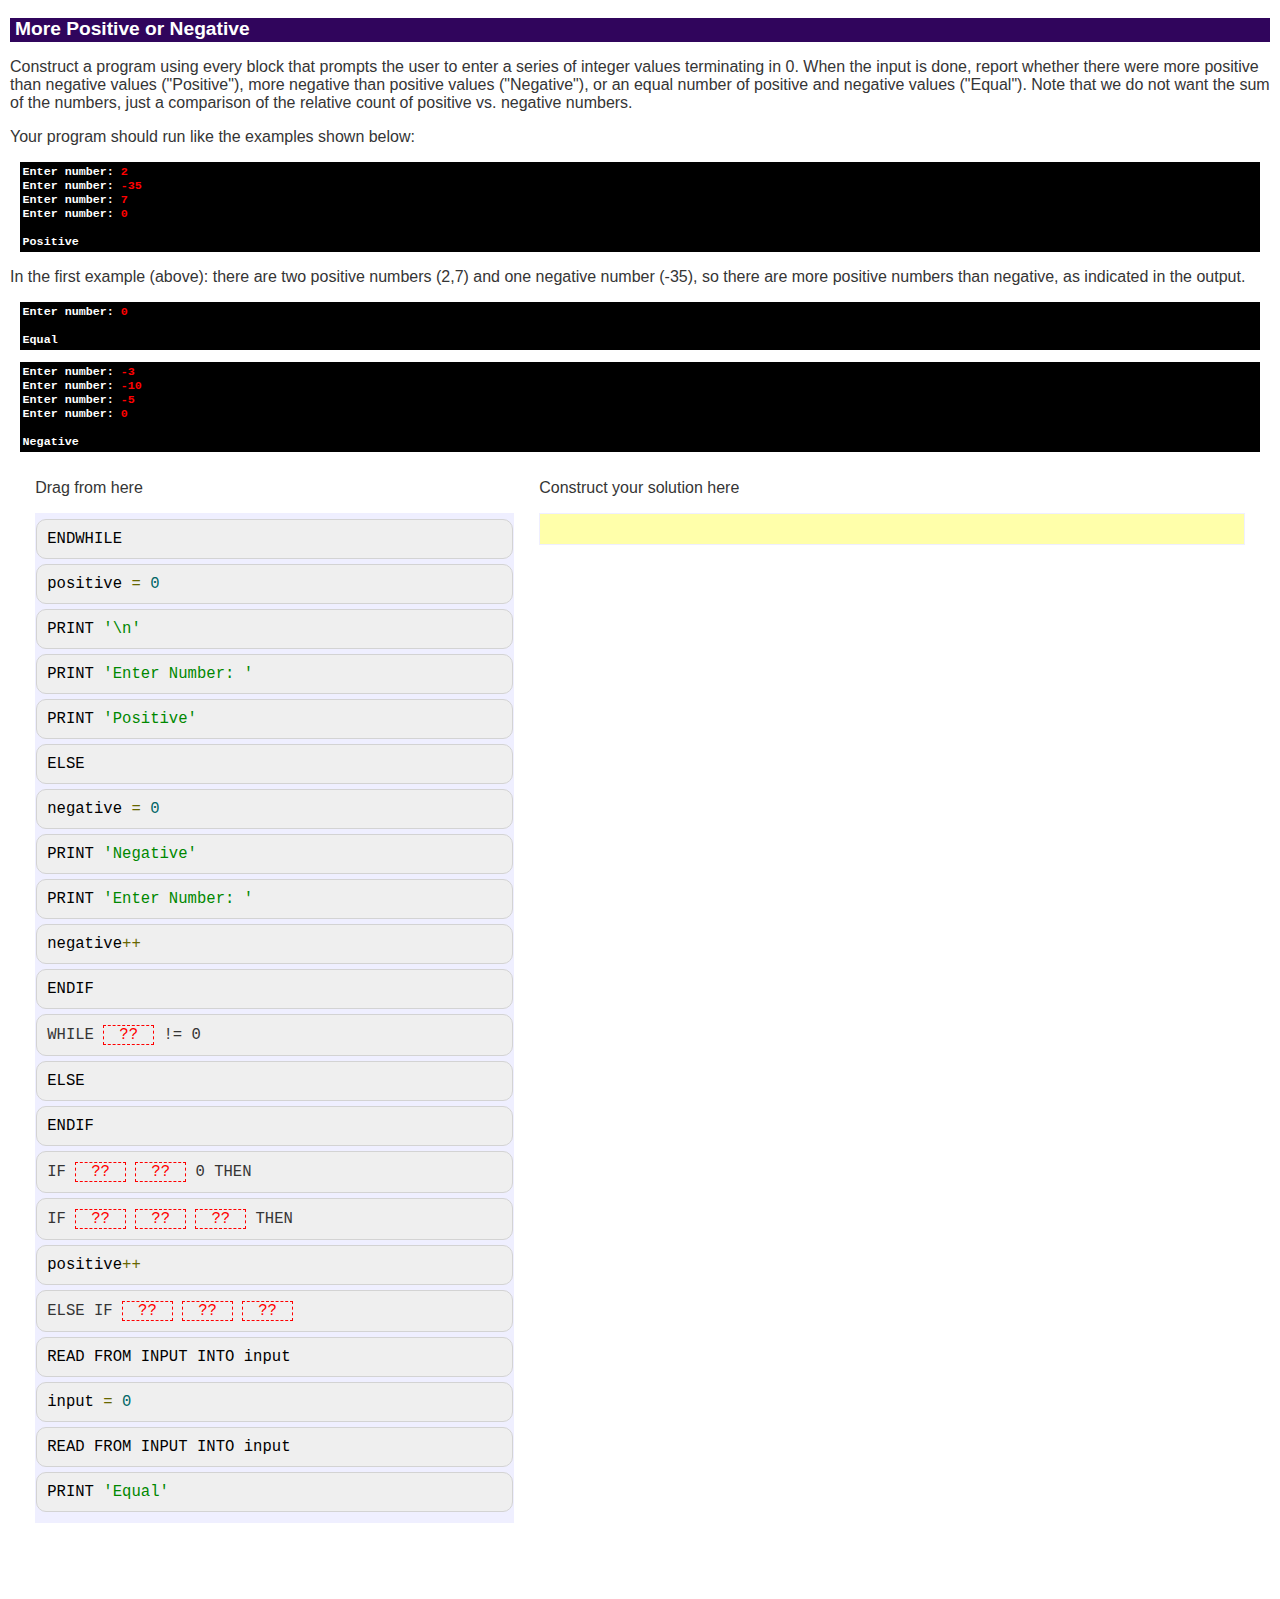
<file: pages/morePosNeg.html>
<!doctype html>
<html>
  <head>
      <title>More Positive or Negative</title>
      <link href="../parsons.css" rel="stylesheet" />
      <link href="../lib/prettify.css" rel="stylesheet" />
      <link href="../default.css" rel="stylesheet" />
      <script src="../lib/prettify.js"></script>
  </head>
  <body class=morePos>
    <div id="container">
       <div id="header">
         <h2>More Positive or Negative</h2>
       </div>
       <div id="body">
         <p>Construct a program using every block that prompts the user
           to enter a series of integer values
           terminating in 0. When the input is done, report whether there
           were
           more positive than negative values ("Positive"),
           more negative than positive values ("Negative"),
           or an equal number of positive and negative values ("Equal").
           Note that we do not want the sum of the numbers,
           just a comparison of the relative count of positive vs. negative
           numbers.
         </p>
         <!--
         <p>
         Your solution must use a <b>while</b> loop.
         </p>
     -->
          <p>Your program should run like the examples shown below:</p>

<pre class=cmd>
Enter number: <span class=input>2</span>
Enter number: <span class=input>-35</span>
Enter number: <span class=input>7</span>
Enter number: <span class=input>0</span>

Positive</pre>

       <p>
         In the first example (above): there are two positive numbers (2,7) and
         one negative number (-35), so there are more positive numbers than negative,
         as indicated in the output.
       </p>

<pre class=cmd>
Enter number: <span class=input>0</span>

Equal</pre>

<pre class=cmd>
Enter number: <span class=input>-3</span>
Enter number: <span class=input>-10</span>
Enter number: <span class=input>-5</span>
Enter number: <span class=input>0</span>

Negative</pre>
           <div id="sortableTrash" class="sortable-code"></div>
           <div id="sortable" class="sortable-code"></div>
           <div style="clear:both;"></div>
           <div id="unittest"></div>
           <script src="../lib/jquery.min.js"></script>
           <script src="../lib/jquery-ui.min.js"></script>
           <script src="../lib/jquery.ui.touch-punch.min.js"></script>
           <script src="../lib/underscore-min.js"></script>
           <script src="../lib/lis.js"></script>
           <script src="../parsons.js"></script>
           <script src="../lib/skulpt.js"></script>
           <script src="../lib/skulpt-stdlib.js"></script>
           <script>
             var initial = "input = 0\n" +
             "positive = 0\n" +
             "negative = 0\n" +
             "PRINT \'Enter Number: \'\n" +
             "READ FROM INPUT INTO input\n" +
             "WHILE $$toggle::input::positive::negative$$ != 0\n" +
             "  IF $$toggle::input::positive::negative$$ $$toggle::<::>::!=::==::<=::>=$$ 0 THEN\n" +
             "    positive++\n" +
             "  ELSE\n" +
             "    negative++\n" +
             "  ENDIF\n" +
             "  PRINT \'Enter Number: \'\n" +
             "  READ FROM INPUT INTO input\n" +
             "ENDWHILE\n" +
             "PRINT \'&#92;n\'\n" +
             "IF $$toggle::input::positive::negative$$ $$toggle::<::>::!=::==::<=::>=$$ $$toggle::input::positive::negative$$ THEN\n" +
             "  PRINT \'Positive\'\n" +
             "ELSE IF $$toggle::input::positive::negative$$ $$toggle::<::>::!=::==::<=::>=$$ $$toggle::input::positive::negative$$\n" +
             "  PRINT \'Negative\'\n" +
             "ELSE\n" +
             "  PRINT \'Equal\'\n" +
             "ENDIF\n";
             var parson;

             $(document).ready(function(){
               parson = new ParsonsWidget({
                 'sortableId': 'sortable',
                 'trashId': 'sortableTrash',
                 'max_wrong_lines': 1,
                 'vartests': [{initcode: "a = 0\nb = 0", code: "", message: "Testing with a = 0 ja b = 0", variables: {b: 0}}],
                 'grader': ParsonsWidget._graders.LanguageTranslationGrader,
                 'programmingLang': "pseudo",
                 'executable_code': "inputValue = 0\n" +
                 "positive = 0\n" +
                 "negative = 0\n" +
                 "inputValue = input(\'Enter Number: \')\n" +
                 "while $$toggle$$ != 0:\n" +
                 "  if $$toggle$$ $$toggle::<::>::!=::==::<=::>=$$ 0:\n" +
                 "    positive+=1\n" +
                 "  else:\n" +
                 "    negative+=1\n" +
                 "  inputValue = input(\'Enter Number: \')\n" +
                 "print(\'\')\n" +
                 "if $$toggle$$ $$toggle::<::>::!=::==::<=::>=$$ $$toggle$$:\n" +
                 "  print(\'Positive\')\n" +
                 "elif $$toggle$$ $$toggle::<::>::!=::==::<=::>=$$ $$toggle$$:\n" +
                 "  print(\'Negative\')\n" +
                 "else:\n" +
                 "  print(\'Equal\')\n"

               });
               parson.init(initial);
               parson.shuffleLines();
             });
           </script>
       </div>
    </div>
  </body>
</html>
</file>
<file: parsons.css>
/** Stylesheet for the puzzles */

.sortable-code {
    position: static;
    padding-left: 0px;
    margin-left: 2%;
    float: left;
}
#sortableTrash { width: 38%; }
#sortable { width: 56%; }
.sortable-code ul {
    font-size: 120%;
    font-family: monospace;
    list-style: none;
    background-color: #efefff;
    padding-bottom: 10px;
    padding-left: 0;
    margin-left: 0;
    border: 1px solid #efefff;;
}
.sortable-code ul:empty {
  padding-bottom: 30px;
}
.sortable-code li, .sortable-code li:before, .sortable-code li:after {
  box-sizing: content-box;
}
ul.output {
    background-color: #FFA;
}
.sortable-code li {
    -moz-border-radius:10px;
    -webkit-border-radius:10px;
    border-radius: 10px;
    background-color:#EFEFEF;
    border:1px solid lightgray;
    padding:10px;
    margin-top: 5px;
    white-space: nowrap;
    overflow: hidden;
    cursor: move;
}
.sortable-code li:hover {
    overflow: visible;
}

ul.incorrect {
    border: 1px solid red;
    background-color: #ffefef;
}

ul.correct {
    background-color: #efffef;
    background-color: #DFF2BF;
}

li.incorrectIndent {
    border: 1px solid red;
    border-left: 10px solid red;
}

li.correctIndent {
    border: 1px solid green;
    border-left: 10px solid green;
}

li.incorrectPosition, .testcase.fail, .testcase.error {
    background-color: #FFBABA;
    border:1px solid red;
}

li.correctPosition, .testcase.pass {
    background-color: #DFF2BF;
    border:1px solid green;
}

.testcase { padding: 10px; margin-bottom: 10px;}
.testcase .msg { font-weight: bold; }
.testcase .error { color: red;}
.testcase .feedback { font-weight: bolder;}
.testcase .fail .expected, .testcase .fail .actual {
    color: red; 
    font-weight: bolder;
}
.testcase .output { 
    display: block; 
    white-space: pre; 
    background-color: #555555;
    color: white;
    font-size: 12px;
    line-height: 15px;
    margin: 5px;
    padding: 5px;
}
/** For styling the toggleable elements */
.jsparson-toggle {
    padding: 0 15px;
    display: inline-block;
    border: 1px dashed black;
    z-index: 500;
    cursor: pointer;
    min-width: 10px;
    min-height: 15px;
}
.jsparson-toggle:empty {
    border-color: red;
}
.jsparson-toggle:empty:before {
    content: "??";
    display: block;
    color: red;
}
</file>
<file: lib/prettify.css>
.str{color:#080}.kwd{color:#008}.com{color:#800}.typ{color:#606}.lit{color:#066}.pun{color:#660}.pln{color:#000}.tag{color:#008}.atn{color:#606}.atv{color:#080}.dec{color:#606}pre.prettyprint{padding:2px;border:1px solid #888}@media print{.str{color:#060}.kwd{color:#006;font-weight:bold}.com{color:#600;font-style:italic}.typ{color:#404;font-weight:bold}.lit{color:#044}.pun{color:#440}.pln{color:#000}.tag{color:#006;font-weight:bold}.atn{color:#404}.atv{color:#060}}
</file>
<file: default.css>
html,
body {
   margin:0;
   padding:0;
   height:100%;
}

body {
	background-color: white;
	font-family: Lucida Grande, Verdana, Sans-serif;
	color: #353535;
	height: 100%;
}

#container {
   min-height:100%;
   position:relative;
}

#header {
   padding-top:10px;
   padding-right: 10px;
   padding-left: 10px;
}

#body {
   padding:10px;
   padding-top: 0px;
   padding-bottom:60px;   /* Height of the footer */
}

#footer {
   position:absolute;
   bottom:0;
   width:100%;
   height:60px;   /* Height of the footer */
}

a.button {
  border: solid 1px black;
  border-radius: 17px;
  height: 20px;
  width: 60px;
  background-color: #30055C;
  text-align: center;
	margin: 10px;
	color: white;
	padding: 10px 50px;
	text-decoration: none;
	font-size: 16px;
}

a.button.right {
  float: right;
}

a.button.left {
  float: left;
}

.cmd {
	font-size: 90%;
	background-color: black;
	color: white;
	padding: 3px;
	font-weight: bold;
	text-align: left;
	width: 98%;
	margin-left: auto;
	margin-right: auto;
}

.input {
	color: red;
}

h2 {
	font-size: 120%;
	background-color: #30055C;
	color: white;
	padding-left: 5px;
	padding-bottom: 2px;
	margin-top: 6pt;
	margin-bottom: 6pt;
}

hr {
  opacity: .15;
}
</file>
